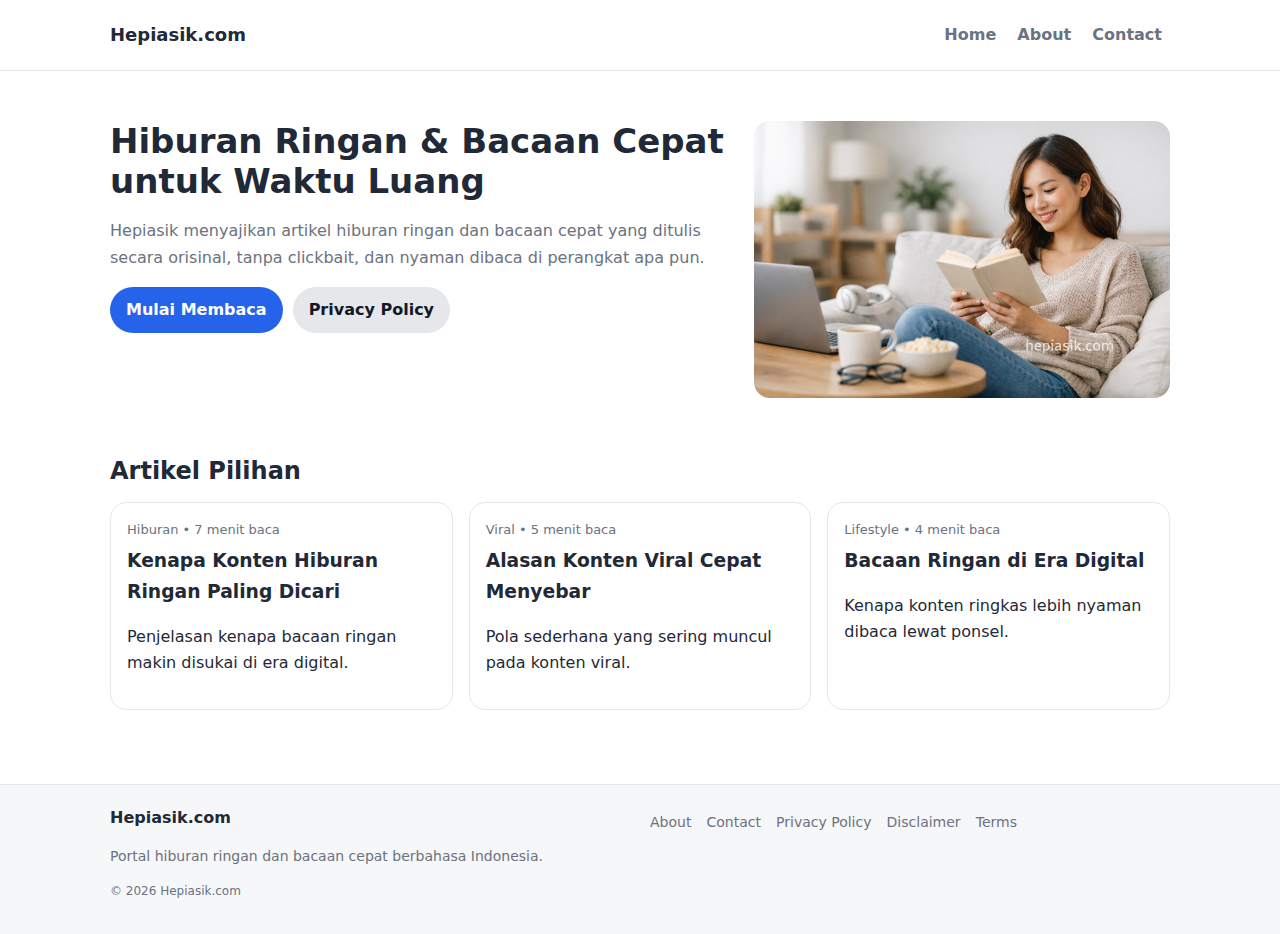
<file: index.html>
<!doctype html>
<html lang="id">
<head>
  <meta charset="utf-8">
  <meta name="viewport" content="width=device-width, initial-scale=1">

  <title>Hepiasik.com — Hiburan Ringan & Bacaan Cepat</title>
  <meta name="description" content="Hepiasik.com menyajikan hiburan ringan dan bacaan cepat yang ditulis secara orisinal, nyaman dibaca, dan ramah pengguna.">

  <link rel="canonical" href="https://hepiasik.com/">
  <meta name="robots" content="index,follow">

  <!-- KODE ADSENSE (WAJIB DI HEAD) -->
  <script async src="https://pagead2.googlesyndication.com/pagead/js/adsbygoogle.js?client=ca-pub-3425219309754422"
     crossorigin="anonymous"></script>

  <style>
    :root{
      --bg:#ffffff;
      --surface:#f6f7f9;
      --text:#1f2937;
      --muted:#6b7280;
      --brand:#111827;
      --accent:#2563eb;
      --line:#e5e7eb;
      --radius:16px;
      --max:1100px;
    }

    *{box-sizing:border-box}
    body{
      margin:0;
      font-family: system-ui, -apple-system, Segoe UI, Roboto, Arial, sans-serif;
      background:var(--bg);
      color:var(--text);
      line-height:1.65;
    }

    a{text-decoration:none; color:inherit}
    img{max-width:100%; display:block}

    .wrap{max-width:var(--max); margin:auto; padding:20px}

    header{
      border-bottom:1px solid var(--line);
      background:#fff;
      position:sticky;
      top:0;
      z-index:50;
    }

    .nav{
      display:flex;
      align-items:center;
      justify-content:space-between;
      gap:12px;
    }

    .brand{
      font-weight:900;
      font-size:18px;
    }

    nav a{
      margin:0 8px;
      font-weight:600;
      color:var(--muted);
    }

    nav a:hover{color:var(--text)}

    .hero{
      display:grid;
      grid-template-columns:1.2fr .8fr;
      gap:20px;
      padding:30px 0;
    }

    @media(max-width:900px){
      .hero{grid-template-columns:1fr}
    }

    .hero-text h1{
      font-size:34px;
      line-height:1.2;
      margin:0 0 10px;
    }

    .hero-text p{
      color:var(--muted);
      max-width:60ch;
    }

    .hero-actions{
      margin-top:16px;
      display:flex;
      gap:10px;
      flex-wrap:wrap;
    }

    .btn{
      padding:10px 16px;
      border-radius:999px;
      font-weight:700;
      background:var(--accent);
      color:#fff;
    }

    .btn.secondary{
      background:#e5e7eb;
      color:#111827;
    }

    .hero-image{
      border-radius:var(--radius);
      overflow:hidden;
      background:var(--surface);
    }

    section{padding:24px 0}
    h2{margin:0 0 10px}

    .cards{
      display:grid;
      grid-template-columns:repeat(3,1fr);
      gap:16px;
    }

    @media(max-width:900px){
      .cards{grid-template-columns:1fr}
    }

    .card{
      border:1px solid var(--line);
      border-radius:var(--radius);
      padding:16px;
      background:#fff;
    }

    .card h3{margin:0 0 6px}

    .meta{
      font-size:13px;
      color:var(--muted);
      margin-bottom:6px;
    }

    footer{
      border-top:1px solid var(--line);
      background:var(--surface);
      margin-top:30px;
    }

    .footer-grid{
      display:grid;
      grid-template-columns:1fr 1fr;
      gap:20px;
    }

    @media(max-width:800px){
      .footer-grid{grid-template-columns:1fr}
    }

    .footer-links a{
      display:inline-block;
      margin:6px 10px 0 0;
      font-size:14px;
      color:var(--muted);
    }
  </style>

  <!-- Schema WebSite -->
  <script type="application/ld+json">
  {
    "@context": "https://schema.org",
    "@type": "WebSite",
    "name": "Hepiasik.com",
    "url": "https://hepiasik.com/",
    "inLanguage": "id-ID"
  }
  </script>
</head>

<body>

<header>
  <div class="wrap nav">
    <div class="brand">Hepiasik.com</div>
    <nav>
      <a href="/">Home</a>
      <a href="/about.html">About</a>
      <a href="/contact.html">Contact</a>
    </nav>
  </div>
</header>

<main class="wrap">

  <section class="hero">
    <div class="hero-text">
      <h1>Hiburan Ringan & Bacaan Cepat untuk Waktu Luang</h1>
      <p>
        Hepiasik menyajikan artikel hiburan ringan dan bacaan cepat yang ditulis secara orisinal,
        tanpa clickbait, dan nyaman dibaca di perangkat apa pun.
      </p>

      <div class="hero-actions">
        <a class="btn" href="/kenapa-konten-hiburan-ringan-paling-dicari.html">Mulai Membaca</a>
        <a class="btn secondary" href="/privacy-policy.html">Privacy Policy</a>
      </div>
    </div>

    <div class="hero-image">
      <img src="/assets/hero/hiburan-ringan.png" alt="Ilustrasi hiburan ringan dan bacaan santai">
    </div>
  </section>

  <section>
    <h2>Artikel Pilihan</h2>
    <div class="cards">
      <article class="card">
        <div class="meta">Hiburan • 7 menit baca</div>
        <h3><a href="/kenapa-konten-hiburan-ringan-paling-dicari.html">Kenapa Konten Hiburan Ringan Paling Dicari</a></h3>
        <p>Penjelasan kenapa bacaan ringan makin disukai di era digital.</p>
      </article>

      <article class="card">
        <div class="meta">Viral • 5 menit baca</div>
        <h3><a href="/alasan-konten-viral-cepat-menyebar-di-internet.html">Alasan Konten Viral Cepat Menyebar</a></h3>
        <p>Pola sederhana yang sering muncul pada konten viral.</p>
      </article>

      <article class="card">
        <div class="meta">Lifestyle • 4 menit baca</div>
        <h3><a href="/kenapa-bacaan-ringan-lebih-nyaman-dibaca-di-era-digital.html">Bacaan Ringan di Era Digital</a></h3>
        <p>Kenapa konten ringkas lebih nyaman dibaca lewat ponsel.</p>
      </article>
    </div>
  </section>

</main>

<footer>
  <div class="wrap footer-grid">
    <div>
      <strong>Hepiasik.com</strong>
      <p style="color:var(--muted); font-size:14px">
        Portal hiburan ringan dan bacaan cepat berbahasa Indonesia.
      </p>
      <p style="font-size:12px;color:var(--muted)">
        © <span id="y"></span> Hepiasik.com
      </p>
    </div>

    <div class="footer-links">
      <a href="/about.html">About</a>
      <a href="/contact.html">Contact</a>
      <a href="/privacy-policy.html">Privacy Policy</a>
      <a href="/disclaimer.html">Disclaimer</a>
      <a href="/terms.html">Terms</a>
    </div>
  </div>
</footer>

<script>
  document.getElementById("y").textContent = new Date().getFullYear();
</script>

</body>
</html>
</file>
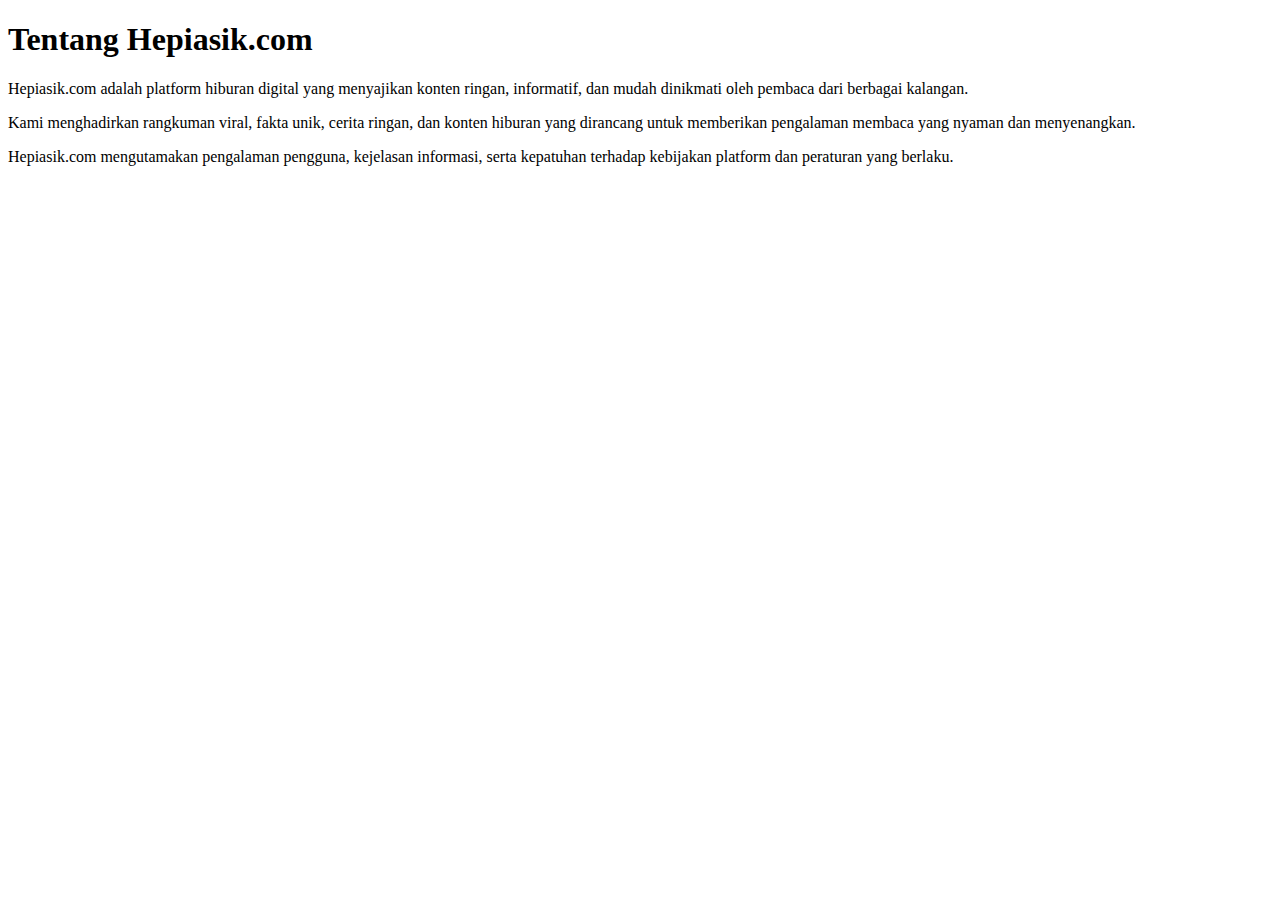
<file: about.html>
<!doctype html>
<html lang="id">
<head>
  <meta charset="utf-8">
  <title>About - Hepiasik.com</title>
  <meta name="description" content="Tentang Hepiasik.com, platform hiburan digital dengan konten ringan dan mudah dibaca.">
  <link rel="canonical" href="https://hepiasik.com/about.html">
</head>
<body>
  <main>
    <h1>Tentang Hepiasik.com</h1>
    <p>
      Hepiasik.com adalah platform hiburan digital yang menyajikan konten ringan,
      informatif, dan mudah dinikmati oleh pembaca dari berbagai kalangan.
    </p>
    <p>
      Kami menghadirkan rangkuman viral, fakta unik, cerita ringan, dan konten hiburan
      yang dirancang untuk memberikan pengalaman membaca yang nyaman dan menyenangkan.
    </p>
    <p>
      Hepiasik.com mengutamakan pengalaman pengguna, kejelasan informasi, serta kepatuhan
      terhadap kebijakan platform dan peraturan yang berlaku.
    </p>
  </main>
</body>
</html>
</file>
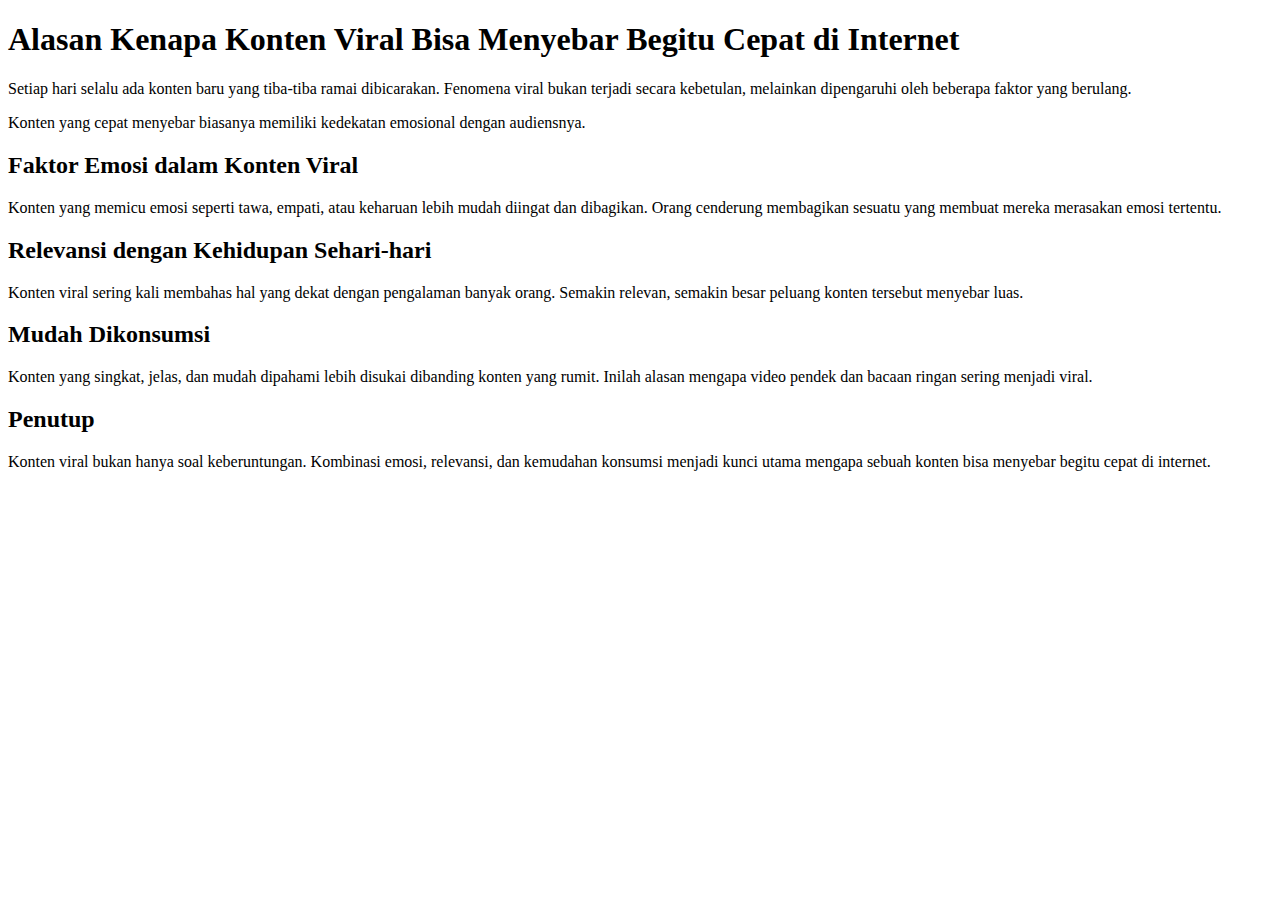
<file: alasan-konten-viral-cepat-menyebar-di-internet.html>
<!doctype html>
<html lang="id">
<head>
  <meta charset="utf-8">
  <meta name="viewport" content="width=device-width, initial-scale=1">
  <title>Alasan Kenapa Konten Viral Bisa Menyebar Begitu Cepat di Internet</title>
  <meta name="description" content="Konten viral menyebar cepat karena faktor emosi, relevansi, dan kemudahan dibagikan oleh pengguna internet.">
  <link rel="canonical" href="https://hepiasik.com/alasan-konten-viral-cepat-menyebar-di-internet.html">
  <meta name="robots" content="index, follow">
</head>
<body>
<article>
<h1>Alasan Kenapa Konten Viral Bisa Menyebar Begitu Cepat di Internet</h1>

<p>
Setiap hari selalu ada konten baru yang tiba-tiba ramai dibicarakan. Fenomena viral bukan
terjadi secara kebetulan, melainkan dipengaruhi oleh beberapa faktor yang berulang.
</p>

<p>
Konten yang cepat menyebar biasanya memiliki kedekatan emosional dengan audiensnya.
</p>

<h2>Faktor Emosi dalam Konten Viral</h2>

<p>
Konten yang memicu emosi seperti tawa, empati, atau keharuan lebih mudah diingat dan dibagikan.
Orang cenderung membagikan sesuatu yang membuat mereka merasakan emosi tertentu.
</p>

<h2>Relevansi dengan Kehidupan Sehari-hari</h2>

<p>
Konten viral sering kali membahas hal yang dekat dengan pengalaman banyak orang.
Semakin relevan, semakin besar peluang konten tersebut menyebar luas.
</p>

<h2>Mudah Dikonsumsi</h2>

<p>
Konten yang singkat, jelas, dan mudah dipahami lebih disukai dibanding konten yang rumit.
Inilah alasan mengapa video pendek dan bacaan ringan sering menjadi viral.
</p>

<h2>Penutup</h2>

<p>
Konten viral bukan hanya soal keberuntungan. Kombinasi emosi, relevansi, dan kemudahan konsumsi
menjadi kunci utama mengapa sebuah konten bisa menyebar begitu cepat di internet.
</p>
</article>
</body>
</html>
</file>
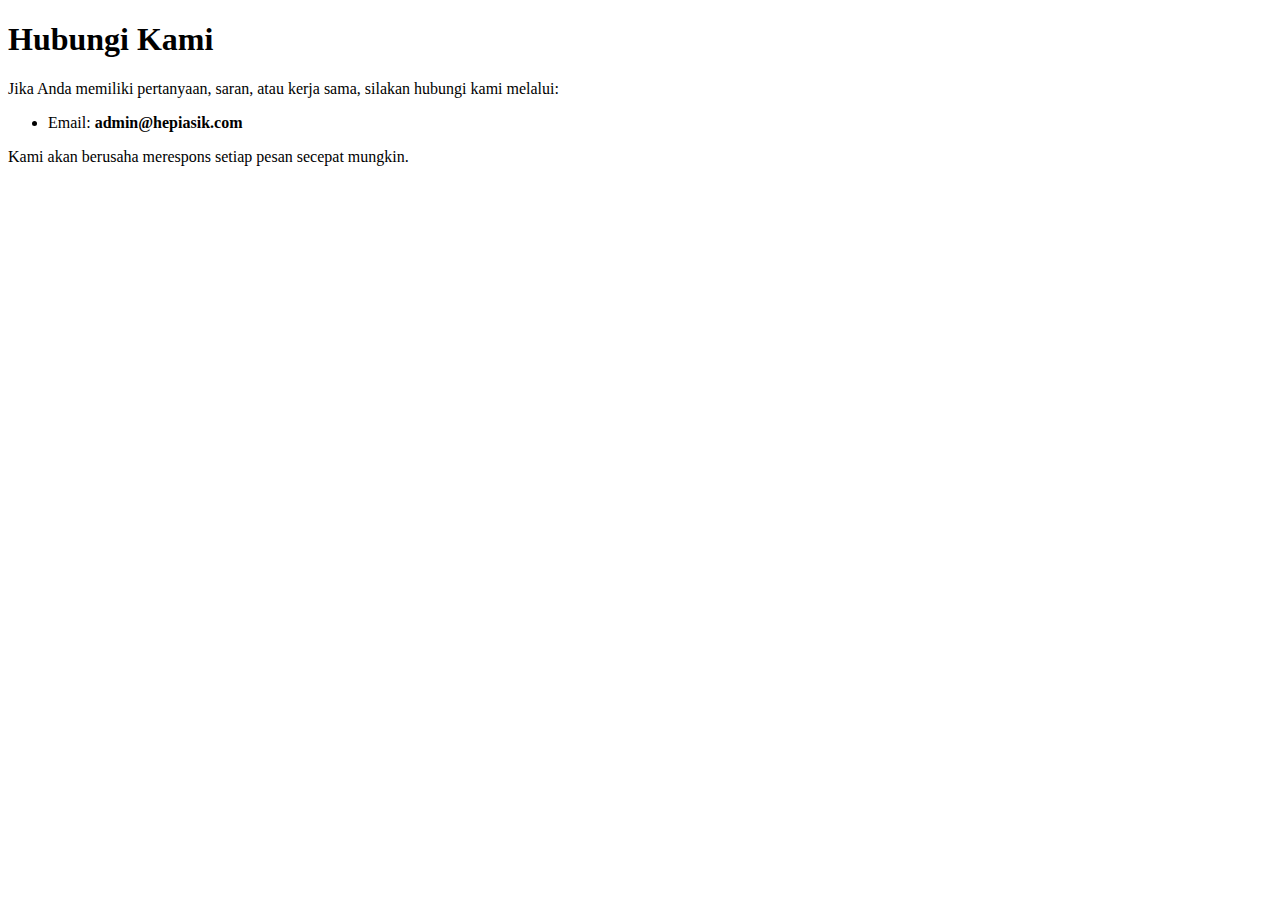
<file: contact.html>
<!doctype html>
<html lang="id">
<head>
  <meta charset="utf-8">
  <title>Contact - Hepiasik.com</title>
  <meta name="description" content="Halaman kontak resmi Hepiasik.com.">
  <link rel="canonical" href="https://hepiasik.com/contact.html">
</head>
<body>
  <main>
    <h1>Hubungi Kami</h1>
    <p>
      Jika Anda memiliki pertanyaan, saran, atau kerja sama, silakan hubungi kami melalui:
    </p>
    <ul>
      <li>Email: <strong>admin@hepiasik.com</strong></li>
    </ul>
    <p>
      Kami akan berusaha merespons setiap pesan secepat mungkin.
    </p>
  </main>
</body>
</html>
</file>
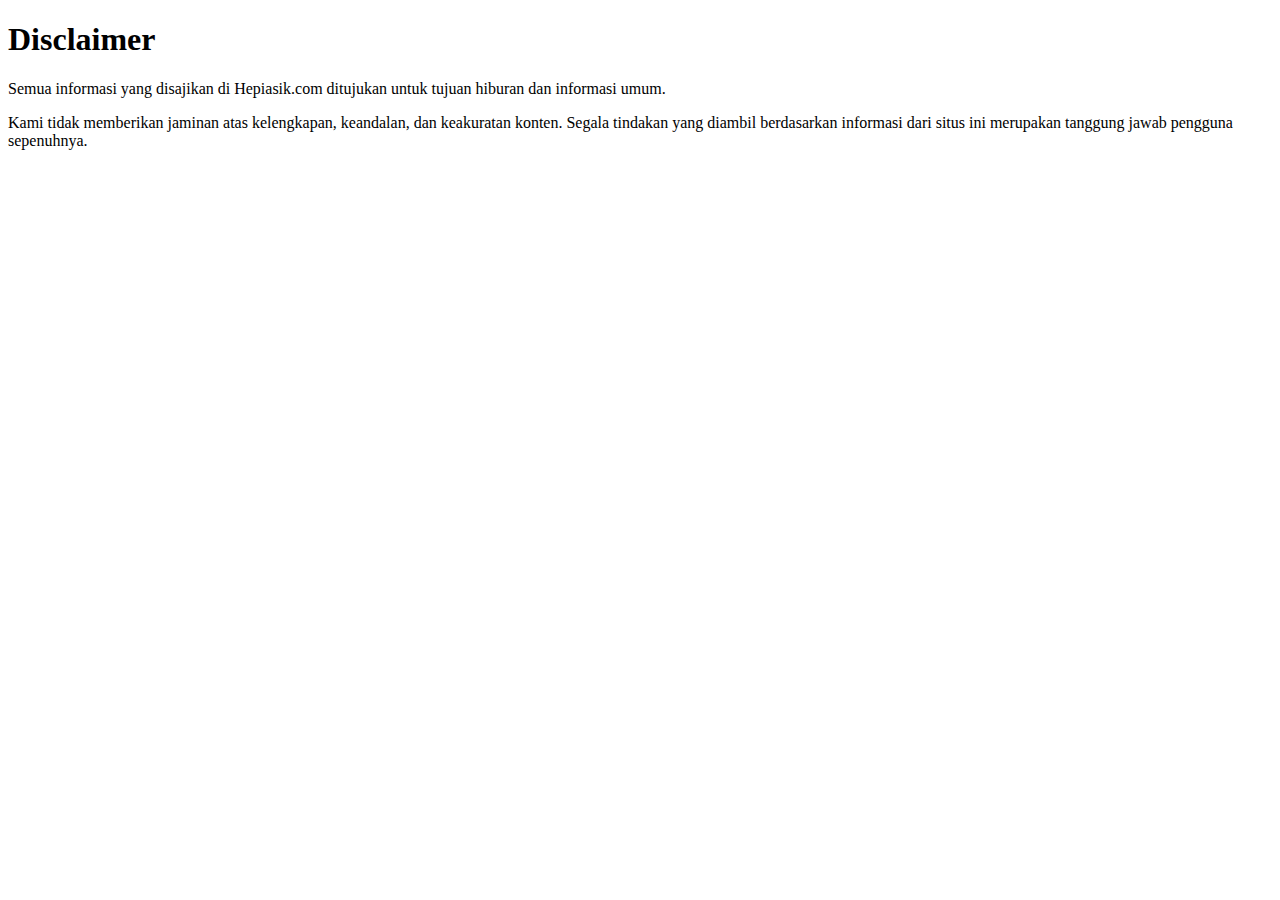
<file: disclaimer.html>
<!doctype html>
<html lang="id">
<head>
  <meta charset="utf-8">
  <title>Disclaimer - Hepiasik.com</title>
  <meta name="description" content="Disclaimer resmi Hepiasik.com.">
  <link rel="canonical" href="https://hepiasik.com/disclaimer.html">
</head>
<body>
  <main>
    <h1>Disclaimer</h1>
    <p>
      Semua informasi yang disajikan di Hepiasik.com ditujukan untuk tujuan hiburan dan
      informasi umum.
    </p>
    <p>
      Kami tidak memberikan jaminan atas kelengkapan, keandalan, dan keakuratan konten.
      Segala tindakan yang diambil berdasarkan informasi dari situs ini merupakan
      tanggung jawab pengguna sepenuhnya.
    </p>
  </main>
</body>
</html>
</file>
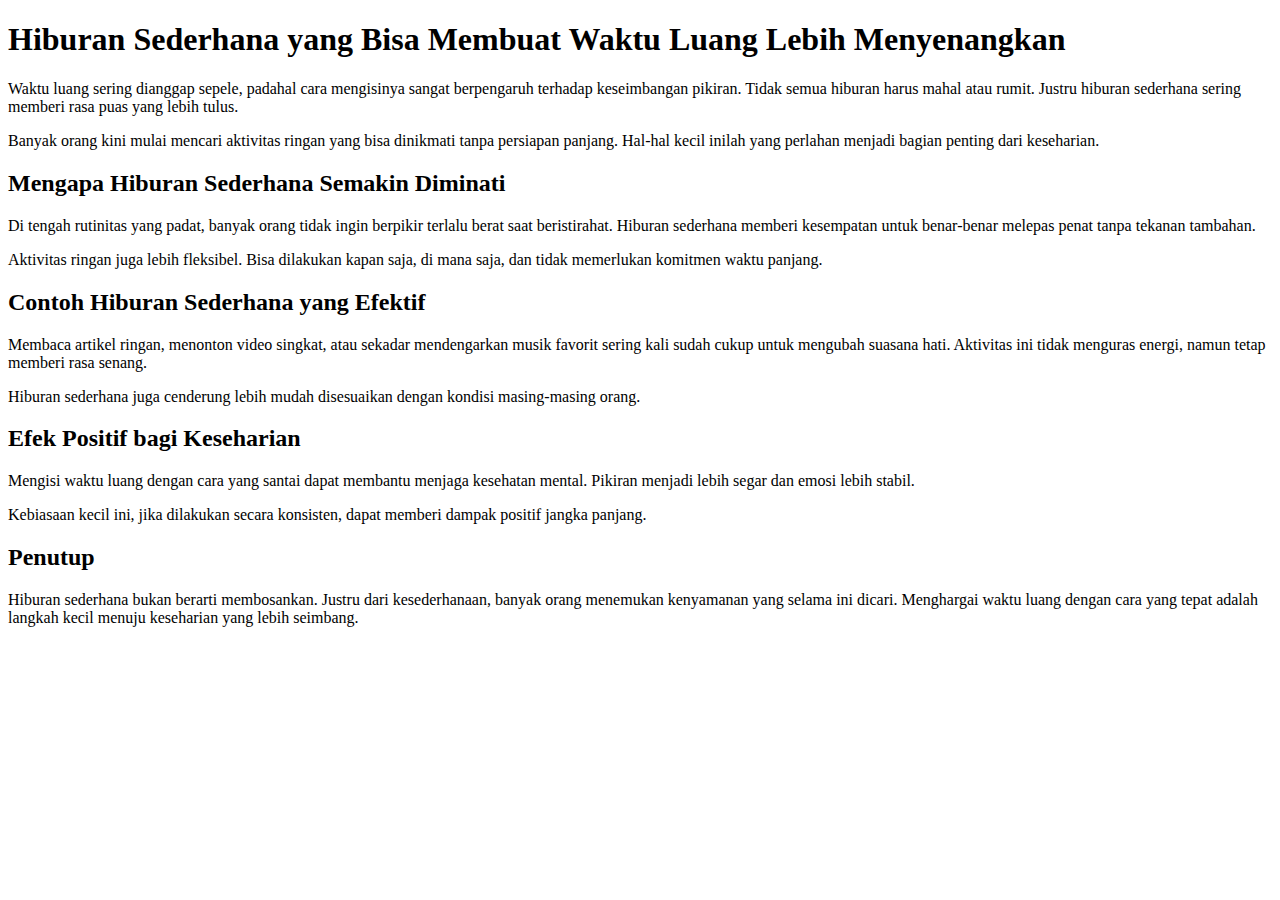
<file: hiburan-sederhana-yang-bikin-waktu-luang-lebih-menyenangkan.html>
<!doctype html>
<html lang="id">
<head>
  <meta charset="utf-8">
  <meta name="viewport" content="width=device-width, initial-scale=1">
  <title>Hiburan Sederhana yang Bisa Membuat Waktu Luang Lebih Menyenangkan</title>
  <meta name="description" content="Hiburan sederhana sering kali menjadi pilihan terbaik untuk mengisi waktu luang tanpa tekanan dan tanpa biaya besar.">
  <link rel="canonical" href="https://hepiasik.com/hiburan-sederhana-yang-bikin-waktu-luang-lebih-menyenangkan.html">
  <meta name="robots" content="index, follow">
</head>
<body>
<article>
<h1>Hiburan Sederhana yang Bisa Membuat Waktu Luang Lebih Menyenangkan</h1>

<p>
Waktu luang sering dianggap sepele, padahal cara mengisinya sangat berpengaruh terhadap
keseimbangan pikiran. Tidak semua hiburan harus mahal atau rumit. Justru hiburan sederhana
sering memberi rasa puas yang lebih tulus.
</p>

<p>
Banyak orang kini mulai mencari aktivitas ringan yang bisa dinikmati tanpa persiapan panjang.
Hal-hal kecil inilah yang perlahan menjadi bagian penting dari keseharian.
</p>

<h2>Mengapa Hiburan Sederhana Semakin Diminati</h2>

<p>
Di tengah rutinitas yang padat, banyak orang tidak ingin berpikir terlalu berat saat beristirahat.
Hiburan sederhana memberi kesempatan untuk benar-benar melepas penat tanpa tekanan tambahan.
</p>

<p>
Aktivitas ringan juga lebih fleksibel. Bisa dilakukan kapan saja, di mana saja, dan tidak
memerlukan komitmen waktu panjang.
</p>

<h2>Contoh Hiburan Sederhana yang Efektif</h2>

<p>
Membaca artikel ringan, menonton video singkat, atau sekadar mendengarkan musik favorit sering
kali sudah cukup untuk mengubah suasana hati. Aktivitas ini tidak menguras energi, namun tetap
memberi rasa senang.
</p>

<p>
Hiburan sederhana juga cenderung lebih mudah disesuaikan dengan kondisi masing-masing orang.
</p>

<h2>Efek Positif bagi Keseharian</h2>

<p>
Mengisi waktu luang dengan cara yang santai dapat membantu menjaga kesehatan mental.
Pikiran menjadi lebih segar dan emosi lebih stabil.
</p>

<p>
Kebiasaan kecil ini, jika dilakukan secara konsisten, dapat memberi dampak positif jangka panjang.
</p>

<h2>Penutup</h2>

<p>
Hiburan sederhana bukan berarti membosankan. Justru dari kesederhanaan, banyak orang menemukan
kenyamanan yang selama ini dicari. Menghargai waktu luang dengan cara yang tepat adalah langkah
kecil menuju keseharian yang lebih seimbang.
</p>
</article>
</body>
</html>
</file>
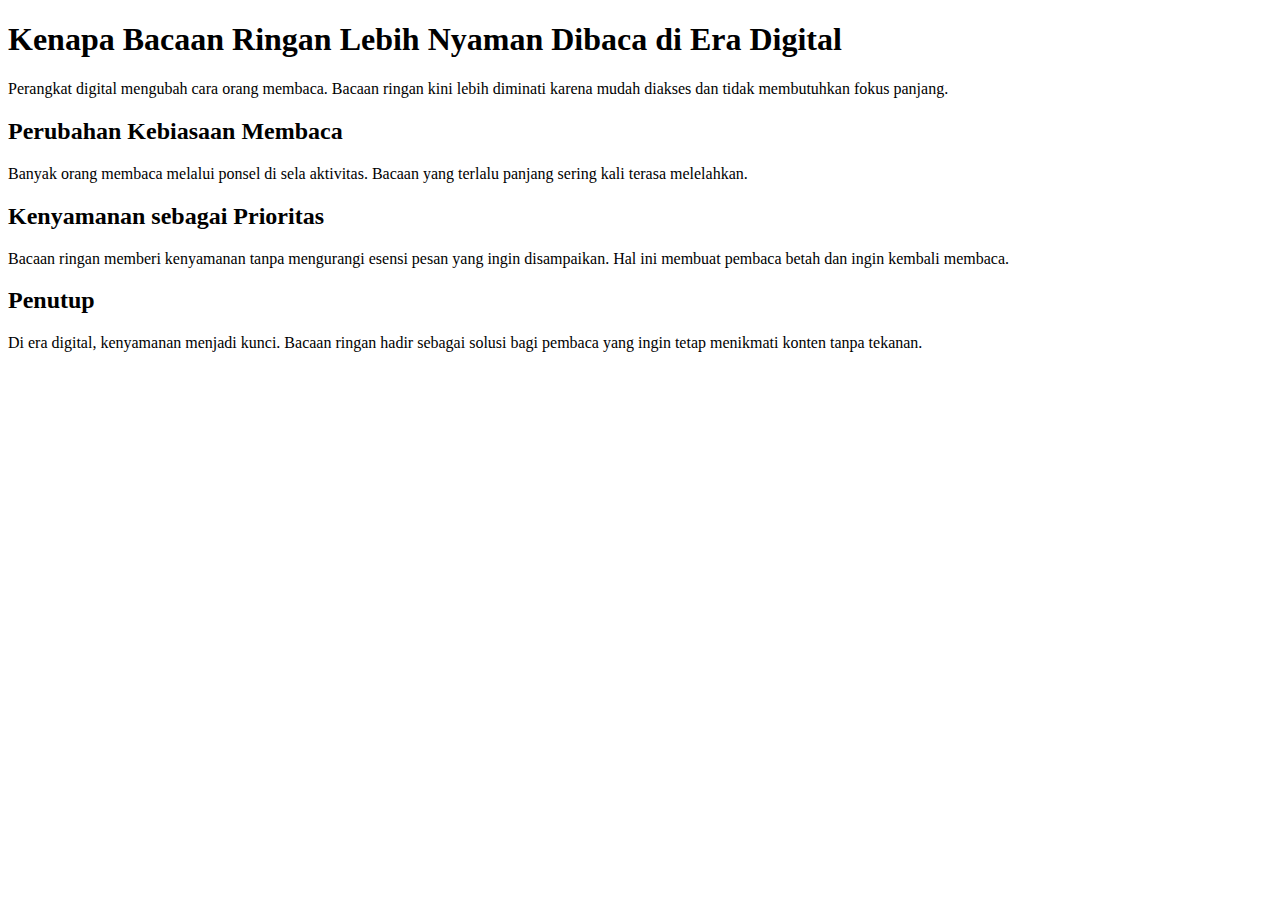
<file: kenapa-bacaan-ringan-lebih-nyaman-dibaca-di-era-digital.html>
<!doctype html>
<html lang="id">
<head>
  <meta charset="utf-8">
  <meta name="viewport" content="width=device-width, initial-scale=1">
  <title>Kenapa Bacaan Ringan Lebih Nyaman Dibaca di Era Digital</title>
  <meta name="description" content="Bacaan ringan semakin diminati karena sesuai dengan ritme hidup cepat dan kebiasaan membaca di perangkat digital.">
  <link rel="canonical" href="https://hepiasik.com/kenapa-bacaan-ringan-lebih-nyaman-dibaca-di-era-digital.html">
  <meta name="robots" content="index, follow">
</head>
<body>
<article>
<h1>Kenapa Bacaan Ringan Lebih Nyaman Dibaca di Era Digital</h1>

<p>
Perangkat digital mengubah cara orang membaca. Bacaan ringan kini lebih diminati karena
mudah diakses dan tidak membutuhkan fokus panjang.
</p>

<h2>Perubahan Kebiasaan Membaca</h2>

<p>
Banyak orang membaca melalui ponsel di sela aktivitas. Bacaan yang terlalu panjang
sering kali terasa melelahkan.
</p>

<h2>Kenyamanan sebagai Prioritas</h2>

<p>
Bacaan ringan memberi kenyamanan tanpa mengurangi esensi pesan yang ingin disampaikan.
Hal ini membuat pembaca betah dan ingin kembali membaca.
</p>

<h2>Penutup</h2>

<p>
Di era digital, kenyamanan menjadi kunci. Bacaan ringan hadir sebagai solusi bagi pembaca
yang ingin tetap menikmati konten tanpa tekanan.
</p>
</article>
</body>
</html>
</file>
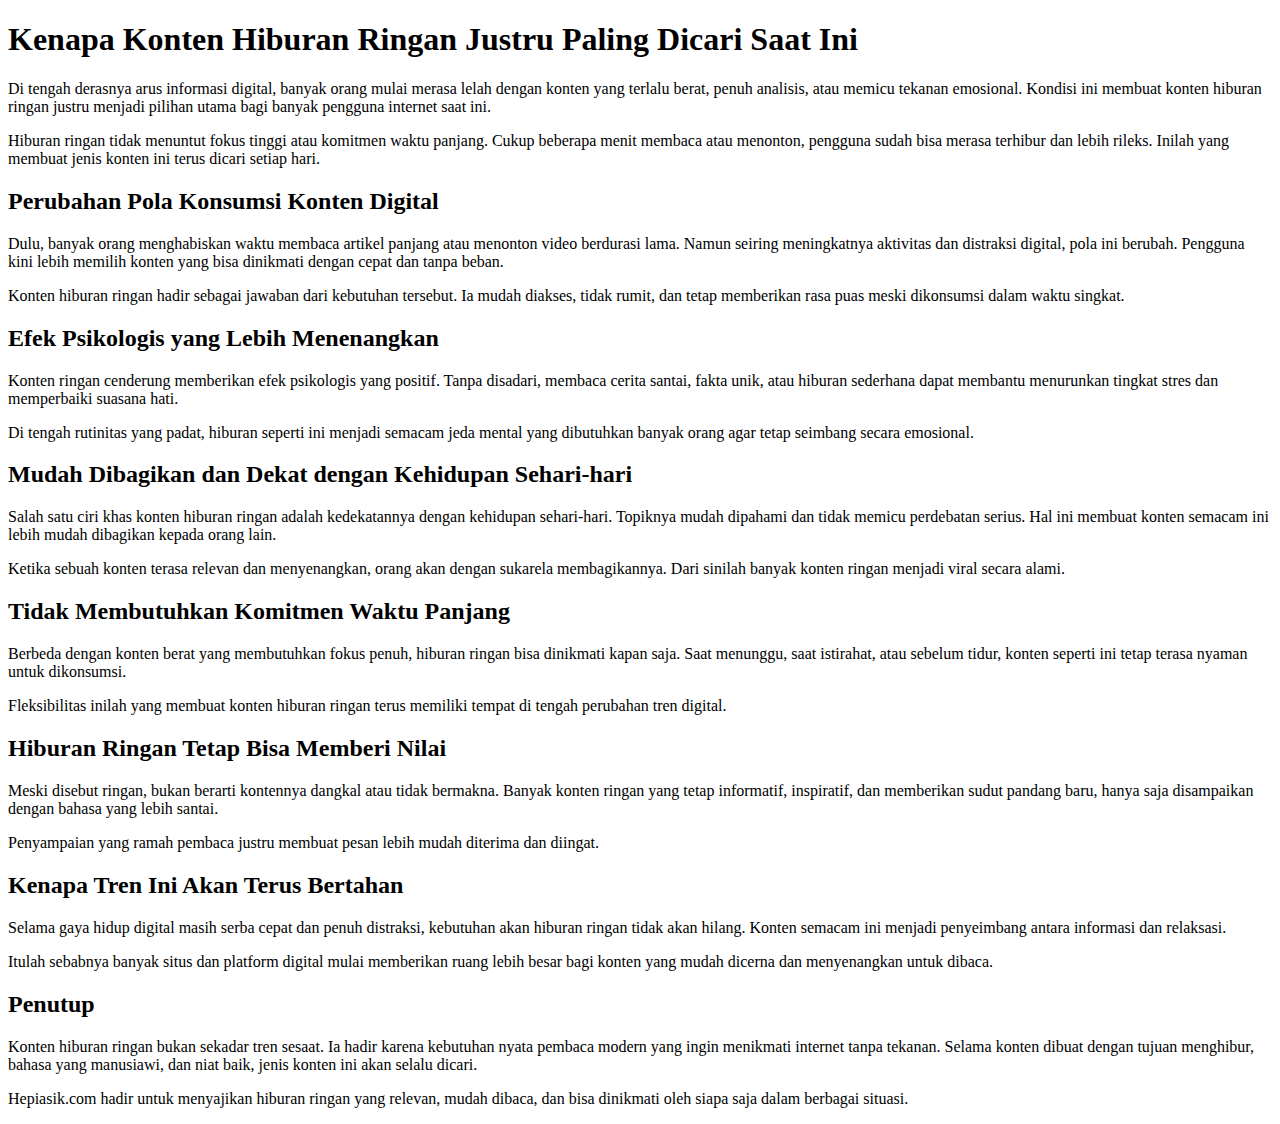
<file: kenapa-konten-hiburan-ringan-paling-dicari.html>
<!doctype html>
<html lang="id">
<head>
  <meta charset="utf-8">
  <meta name="viewport" content="width=device-width, initial-scale=1">

  <title>Kenapa Konten Hiburan Ringan Justru Paling Dicari Saat Ini</title>

  <meta name="description" content="Konten hiburan ringan semakin diminati karena mudah dicerna, relevan dengan keseharian, dan memberi jeda dari rutinitas digital.">

  <link rel="canonical" href="https://hepiasik.com/kenapa-konten-hiburan-ringan-paling-dicari.html">
  <meta name="robots" content="index, follow">
</head>

<body>

  <article>
    <h1>Kenapa Konten Hiburan Ringan Justru Paling Dicari Saat Ini</h1>

    <p>
      Di tengah derasnya arus informasi digital, banyak orang mulai merasa lelah dengan konten
      yang terlalu berat, penuh analisis, atau memicu tekanan emosional. Kondisi ini membuat
      konten hiburan ringan justru menjadi pilihan utama bagi banyak pengguna internet saat ini.
    </p>

    <p>
      Hiburan ringan tidak menuntut fokus tinggi atau komitmen waktu panjang. Cukup beberapa
      menit membaca atau menonton, pengguna sudah bisa merasa terhibur dan lebih rileks.
      Inilah yang membuat jenis konten ini terus dicari setiap hari.
    </p>

    <h2>Perubahan Pola Konsumsi Konten Digital</h2>

    <p>
      Dulu, banyak orang menghabiskan waktu membaca artikel panjang atau menonton video berdurasi
      lama. Namun seiring meningkatnya aktivitas dan distraksi digital, pola ini berubah.
      Pengguna kini lebih memilih konten yang bisa dinikmati dengan cepat dan tanpa beban.
    </p>

    <p>
      Konten hiburan ringan hadir sebagai jawaban dari kebutuhan tersebut. Ia mudah diakses,
      tidak rumit, dan tetap memberikan rasa puas meski dikonsumsi dalam waktu singkat.
    </p>

    <h2>Efek Psikologis yang Lebih Menenangkan</h2>

    <p>
      Konten ringan cenderung memberikan efek psikologis yang positif. Tanpa disadari, membaca
      cerita santai, fakta unik, atau hiburan sederhana dapat membantu menurunkan tingkat stres
      dan memperbaiki suasana hati.
    </p>

    <p>
      Di tengah rutinitas yang padat, hiburan seperti ini menjadi semacam jeda mental yang
      dibutuhkan banyak orang agar tetap seimbang secara emosional.
    </p>

    <h2>Mudah Dibagikan dan Dekat dengan Kehidupan Sehari-hari</h2>

    <p>
      Salah satu ciri khas konten hiburan ringan adalah kedekatannya dengan kehidupan sehari-hari.
      Topiknya mudah dipahami dan tidak memicu perdebatan serius. Hal ini membuat konten semacam
      ini lebih mudah dibagikan kepada orang lain.
    </p>

    <p>
      Ketika sebuah konten terasa relevan dan menyenangkan, orang akan dengan sukarela
      membagikannya. Dari sinilah banyak konten ringan menjadi viral secara alami.
    </p>

    <h2>Tidak Membutuhkan Komitmen Waktu Panjang</h2>

    <p>
      Berbeda dengan konten berat yang membutuhkan fokus penuh, hiburan ringan bisa dinikmati
      kapan saja. Saat menunggu, saat istirahat, atau sebelum tidur, konten seperti ini tetap
      terasa nyaman untuk dikonsumsi.
    </p>

    <p>
      Fleksibilitas inilah yang membuat konten hiburan ringan terus memiliki tempat di tengah
      perubahan tren digital.
    </p>

    <h2>Hiburan Ringan Tetap Bisa Memberi Nilai</h2>

    <p>
      Meski disebut ringan, bukan berarti kontennya dangkal atau tidak bermakna. Banyak konten
      ringan yang tetap informatif, inspiratif, dan memberikan sudut pandang baru, hanya saja
      disampaikan dengan bahasa yang lebih santai.
    </p>

    <p>
      Penyampaian yang ramah pembaca justru membuat pesan lebih mudah diterima dan diingat.
    </p>

    <h2>Kenapa Tren Ini Akan Terus Bertahan</h2>

    <p>
      Selama gaya hidup digital masih serba cepat dan penuh distraksi, kebutuhan akan hiburan
      ringan tidak akan hilang. Konten semacam ini menjadi penyeimbang antara informasi dan
      relaksasi.
    </p>

    <p>
      Itulah sebabnya banyak situs dan platform digital mulai memberikan ruang lebih besar
      bagi konten yang mudah dicerna dan menyenangkan untuk dibaca.
    </p>

    <h2>Penutup</h2>

    <p>
      Konten hiburan ringan bukan sekadar tren sesaat. Ia hadir karena kebutuhan nyata pembaca
      modern yang ingin menikmati internet tanpa tekanan. Selama konten dibuat dengan tujuan
      menghibur, bahasa yang manusiawi, dan niat baik, jenis konten ini akan selalu dicari.
    </p>

    <p>
      Hepiasik.com hadir untuk menyajikan hiburan ringan yang relevan, mudah dibaca, dan bisa
      dinikmati oleh siapa saja dalam berbagai situasi.
    </p>
  </article>

</body>
</html>
</file>
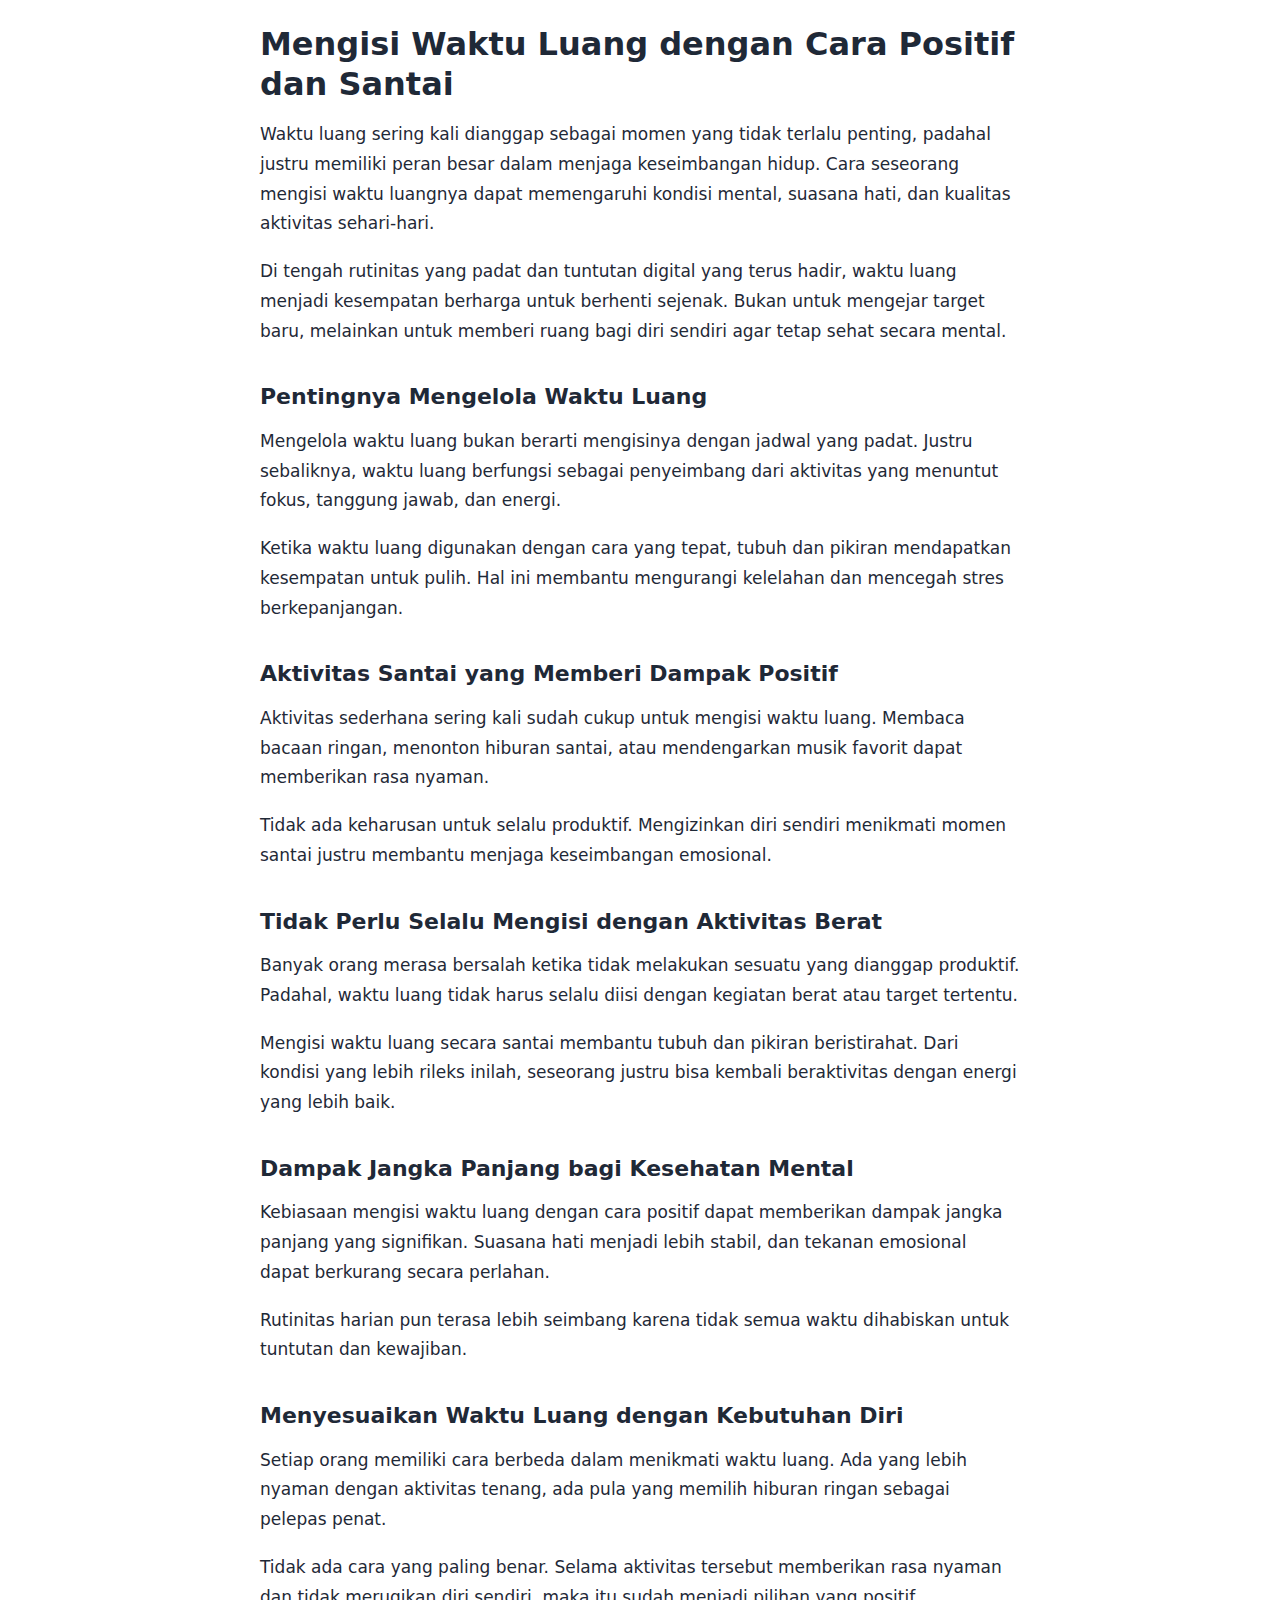
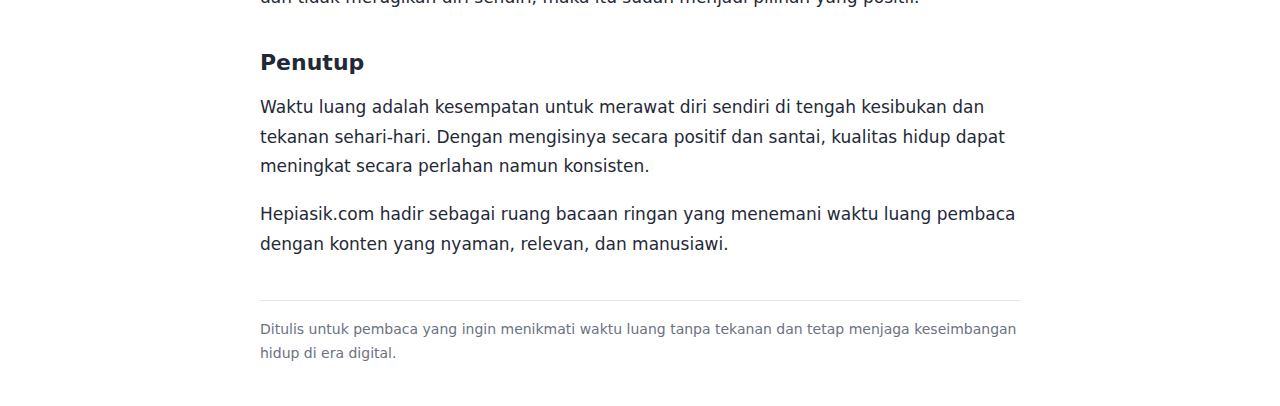
<file: mengisi-waktu-luang-dengan-cara-positif-dan-santai.html>
<!doctype html>
<html lang="id">
<head>
  <meta charset="utf-8">
  <meta name="viewport" content="width=device-width, initial-scale=1">

  <title>Mengisi Waktu Luang dengan Cara Positif dan Santai</title>

  <meta name="description" content="Mengisi waktu luang secara positif dan santai membantu menjaga keseimbangan pikiran, mengurangi stres, dan membuat aktivitas harian terasa lebih ringan.">

  <link rel="canonical" href="https://hepiasik.com/mengisi-waktu-luang-dengan-cara-positif-dan-santai.html">
  <meta name="robots" content="index, follow">

  <!-- CSS ringan editorial, aman AdSense -->
  <style>
    body{
      margin:0;
      font-family: system-ui, -apple-system, Segoe UI, Roboto, Arial, sans-serif;
      background:#ffffff;
      color:#1f2937;
      line-height:1.75;
    }
    main{
      max-width:760px;
      margin:auto;
      padding:24px 18px 40px;
    }
    article h1{
      font-size:32px;
      line-height:1.25;
      margin:0 0 16px;
    }
    article h2{
      font-size:22px;
      margin:32px 0 10px;
    }
    article p{
      margin:0 0 18px;
      font-size:17px;
    }
    footer.note{
      margin-top:40px;
      padding-top:16px;
      border-top:1px solid #e5e7eb;
      font-size:14px;
      color:#6b7280;
    }
  </style>
</head>

<body>

<main>
<article>

  <header>
    <h1>Mengisi Waktu Luang dengan Cara Positif dan Santai</h1>
  </header>

  <p>
    Waktu luang sering kali dianggap sebagai momen yang tidak terlalu penting,
    padahal justru memiliki peran besar dalam menjaga keseimbangan hidup.
    Cara seseorang mengisi waktu luangnya dapat memengaruhi kondisi mental,
    suasana hati, dan kualitas aktivitas sehari-hari.
  </p>

  <p>
    Di tengah rutinitas yang padat dan tuntutan digital yang terus hadir,
    waktu luang menjadi kesempatan berharga untuk berhenti sejenak.
    Bukan untuk mengejar target baru, melainkan untuk memberi ruang
    bagi diri sendiri agar tetap sehat secara mental.
  </p>

  <h2>Pentingnya Mengelola Waktu Luang</h2>

  <p>
    Mengelola waktu luang bukan berarti mengisinya dengan jadwal yang padat.
    Justru sebaliknya, waktu luang berfungsi sebagai penyeimbang dari aktivitas
    yang menuntut fokus, tanggung jawab, dan energi.
  </p>

  <p>
    Ketika waktu luang digunakan dengan cara yang tepat,
    tubuh dan pikiran mendapatkan kesempatan untuk pulih.
    Hal ini membantu mengurangi kelelahan dan mencegah stres berkepanjangan.
  </p>

  <h2>Aktivitas Santai yang Memberi Dampak Positif</h2>

  <p>
    Aktivitas sederhana sering kali sudah cukup untuk mengisi waktu luang.
    Membaca bacaan ringan, menonton hiburan santai,
    atau mendengarkan musik favorit dapat memberikan rasa nyaman.
  </p>

  <p>
    Tidak ada keharusan untuk selalu produktif.
    Mengizinkan diri sendiri menikmati momen santai
    justru membantu menjaga keseimbangan emosional.
  </p>

  <h2>Tidak Perlu Selalu Mengisi dengan Aktivitas Berat</h2>

  <p>
    Banyak orang merasa bersalah ketika tidak melakukan sesuatu yang dianggap produktif.
    Padahal, waktu luang tidak harus selalu diisi dengan kegiatan berat atau target tertentu.
  </p>

  <p>
    Mengisi waktu luang secara santai membantu tubuh dan pikiran beristirahat.
    Dari kondisi yang lebih rileks inilah,
    seseorang justru bisa kembali beraktivitas dengan energi yang lebih baik.
  </p>

  <h2>Dampak Jangka Panjang bagi Kesehatan Mental</h2>

  <p>
    Kebiasaan mengisi waktu luang dengan cara positif
    dapat memberikan dampak jangka panjang yang signifikan.
    Suasana hati menjadi lebih stabil,
    dan tekanan emosional dapat berkurang secara perlahan.
  </p>

  <p>
    Rutinitas harian pun terasa lebih seimbang
    karena tidak semua waktu dihabiskan untuk tuntutan dan kewajiban.
  </p>

  <h2>Menyesuaikan Waktu Luang dengan Kebutuhan Diri</h2>

  <p>
    Setiap orang memiliki cara berbeda dalam menikmati waktu luang.
    Ada yang lebih nyaman dengan aktivitas tenang,
    ada pula yang memilih hiburan ringan sebagai pelepas penat.
  </p>

  <p>
    Tidak ada cara yang paling benar.
    Selama aktivitas tersebut memberikan rasa nyaman
    dan tidak merugikan diri sendiri,
    maka itu sudah menjadi pilihan yang positif.
  </p>

  <h2>Penutup</h2>

  <p>
    Waktu luang adalah kesempatan untuk merawat diri sendiri
    di tengah kesibukan dan tekanan sehari-hari.
    Dengan mengisinya secara positif dan santai,
    kualitas hidup dapat meningkat secara perlahan namun konsisten.
  </p>

  <p>
    Hepiasik.com hadir sebagai ruang bacaan ringan
    yang menemani waktu luang pembaca
    dengan konten yang nyaman, relevan, dan manusiawi.
  </p>

  <footer class="note">
    Ditulis untuk pembaca yang ingin menikmati waktu luang tanpa tekanan
    dan tetap menjaga keseimbangan hidup di era digital.
  </footer>

</article>
</main>

</body>
</html>
</file>
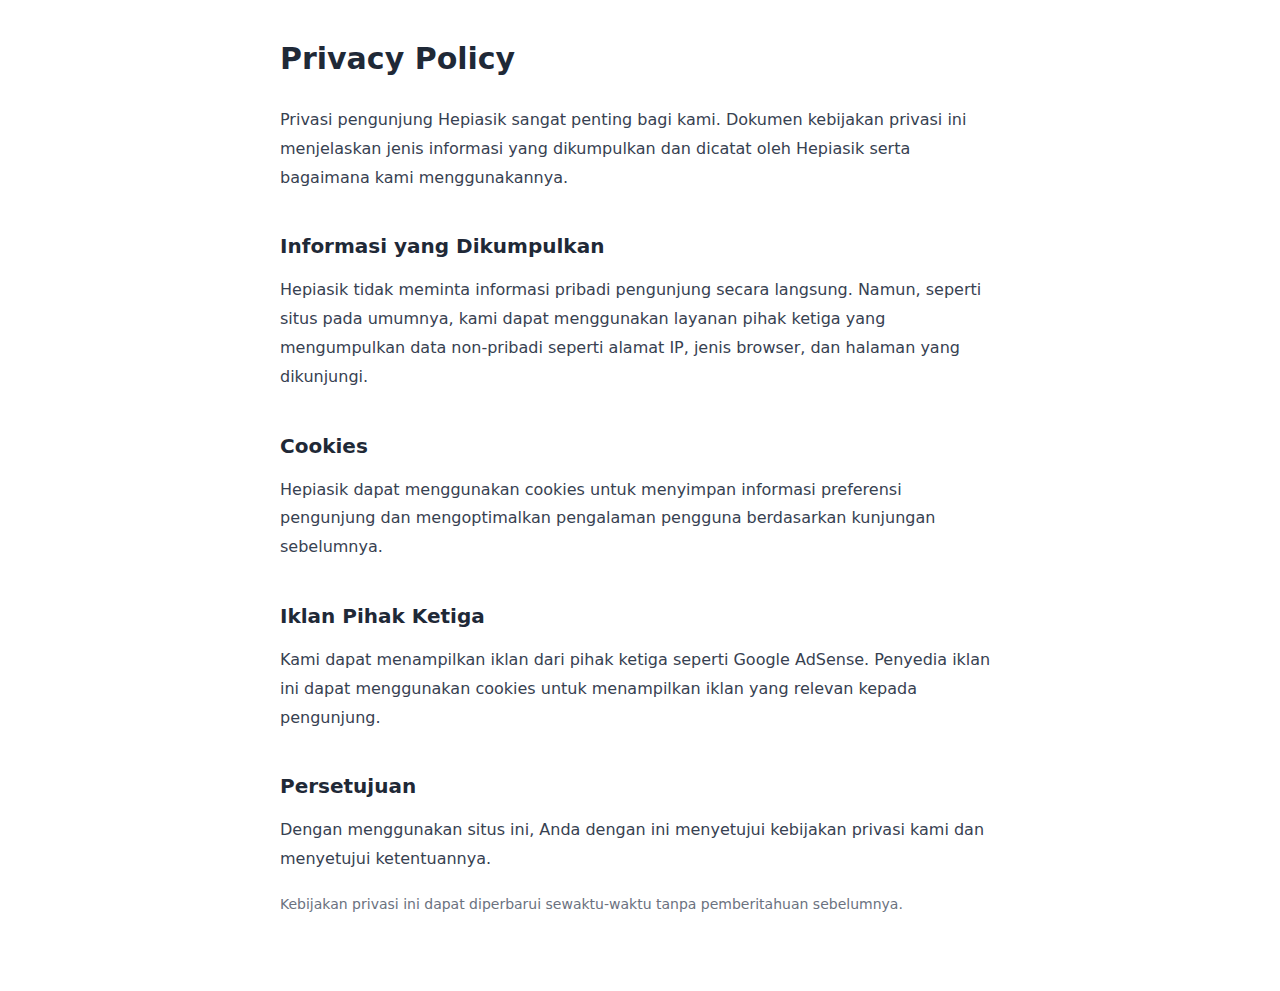
<file: privacy-policy.html>
<!doctype html>
<html lang="id">
<head>
  <meta charset="utf-8">
  <meta name="viewport" content="width=device-width, initial-scale=1">
  <title>Privacy Policy – Hepiasik</title>
  <meta name="description" content="Kebijakan privasi Hepiasik mengenai penggunaan informasi pengunjung.">
  <link rel="canonical" href="https://hepiasik.com/privacy-policy.html">
  <meta name="robots" content="index, follow">

  <style>
    body{margin:0;font-family:system-ui,-apple-system,Segoe UI,Roboto,Arial,sans-serif;background:#fff;color:#1f2937;line-height:1.8}
    main{max-width:720px;margin:auto;padding:32px 18px 56px}
    h1{font-size:30px;margin:0 0 20px}
    h2{font-size:20px;margin:36px 0 12px}
    p{font-size:16px;margin:0 0 18px;color:#374151}
    .note{font-size:14px;color:#6b7280}
  </style>
</head>
<body>

<main>
  <h1>Privacy Policy</h1>

  <p>
    Privasi pengunjung Hepiasik sangat penting bagi kami.
    Dokumen kebijakan privasi ini menjelaskan jenis informasi
    yang dikumpulkan dan dicatat oleh Hepiasik
    serta bagaimana kami menggunakannya.
  </p>

  <h2>Informasi yang Dikumpulkan</h2>

  <p>
    Hepiasik tidak meminta informasi pribadi pengunjung
    secara langsung.
    Namun, seperti situs pada umumnya,
    kami dapat menggunakan layanan pihak ketiga
    yang mengumpulkan data non-pribadi
    seperti alamat IP, jenis browser, dan halaman yang dikunjungi.
  </p>

  <h2>Cookies</h2>

  <p>
    Hepiasik dapat menggunakan cookies
    untuk menyimpan informasi preferensi pengunjung
    dan mengoptimalkan pengalaman pengguna
    berdasarkan kunjungan sebelumnya.
  </p>

  <h2>Iklan Pihak Ketiga</h2>

  <p>
    Kami dapat menampilkan iklan dari pihak ketiga
    seperti Google AdSense.
    Penyedia iklan ini dapat menggunakan cookies
    untuk menampilkan iklan yang relevan kepada pengunjung.
  </p>

  <h2>Persetujuan</h2>

  <p>
    Dengan menggunakan situs ini,
    Anda dengan ini menyetujui kebijakan privasi kami
    dan menyetujui ketentuannya.
  </p>

  <p class="note">
    Kebijakan privasi ini dapat diperbarui sewaktu-waktu
    tanpa pemberitahuan sebelumnya.
  </p>
</main>

</body>
</html>
</file>
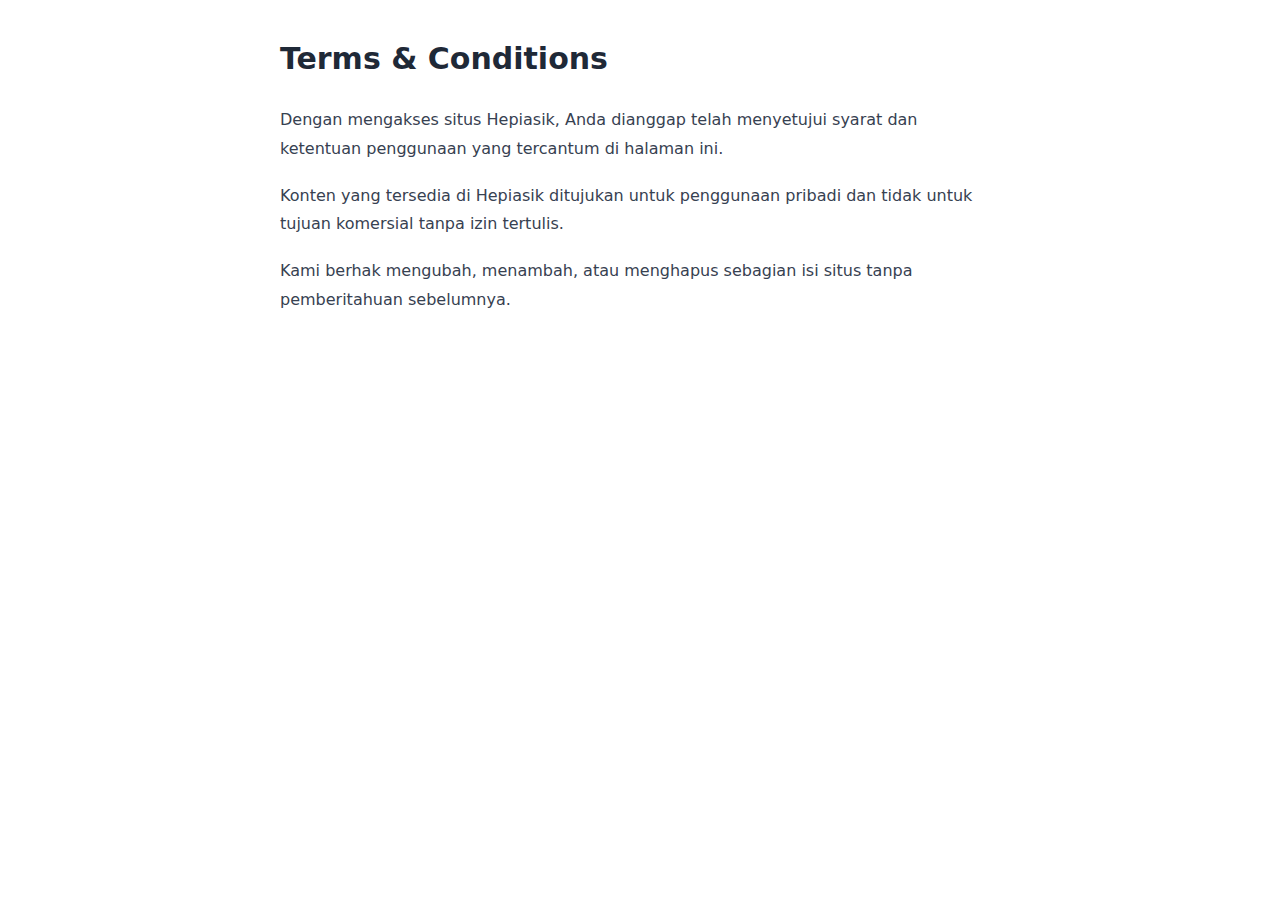
<file: terms.html>
<!doctype html>
<html lang="id">
<head>
  <meta charset="utf-8">
  <meta name="viewport" content="width=device-width, initial-scale=1">
  <title>Terms & Conditions – Hepiasik</title>
  <meta name="description" content="Syarat dan ketentuan penggunaan situs Hepiasik.">
  <link rel="canonical" href="https://hepiasik.com/terms.html">
  <meta name="robots" content="index, follow">

  <style>
    body{margin:0;font-family:system-ui,-apple-system,Segoe UI,Roboto,Arial,sans-serif;background:#fff;color:#1f2937;line-height:1.8}
    main{max-width:720px;margin:auto;padding:32px 18px 56px}
    h1{font-size:30px;margin:0 0 20px}
    p{font-size:16px;margin:0 0 18px;color:#374151}
  </style>
</head>
<body>

<main>
  <h1>Terms & Conditions</h1>

  <p>
    Dengan mengakses situs Hepiasik,
    Anda dianggap telah menyetujui
    syarat dan ketentuan penggunaan
    yang tercantum di halaman ini.
  </p>

  <p>
    Konten yang tersedia di Hepiasik
    ditujukan untuk penggunaan pribadi
    dan tidak untuk tujuan komersial
    tanpa izin tertulis.
  </p>

  <p>
    Kami berhak mengubah,
    menambah, atau menghapus
    sebagian isi situs
    tanpa pemberitahuan sebelumnya.
  </p>
</main>

</body>
</html>
</file>
